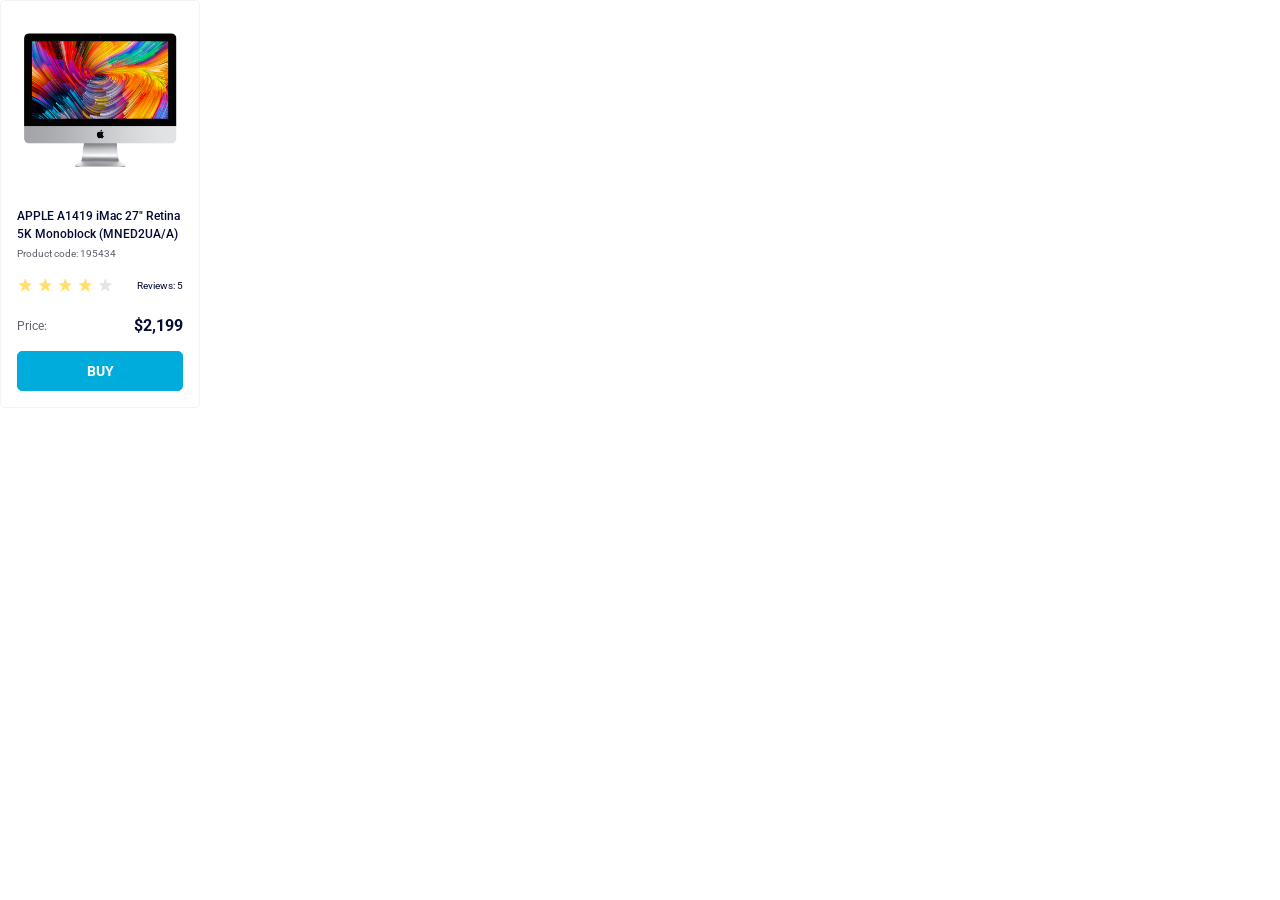
<file: index.html>
<!doctype html><html lang="en"><head><meta charset="utf-8"><meta name="viewport" content="width=device-width, initial-scale=1.0"><title>Product cards</title><link href="https://fonts.googleapis.com/css2?family=Roboto:wght@400;500;700&display=swap" rel="stylesheet"><link rel="stylesheet" href="index.0ec778d1.css"></head><body> <section class="card" data-qa="card"> <section class="card__picture-field"> <img class="card__picture" src="imac.202c52ff.jpeg" alt="Product image"> </section> <section class="card__name"> APPLE A1419 iMac 27" Retina 5K Monoblock (MNED2UA/A) </section> <section class="card__code">Product code: 195434</section> <section class="card__rating"> <section class="stars stars--4"> <article class="stars__star"></article> <article class="stars__star"></article> <article class="stars__star"></article> <article class="stars__star"></article> <article class="stars__star"></article> </section> <section class="card__rating-revies">Reviews: 5</section> </section> <section class="card__price"> <article class="card__price-name">Price:</article> <article class="card__price-amount">$2,199</article> </section> <a href="#" class="card__buy" data-qa="hover"> buy </a> </section> </body></html>
</file>
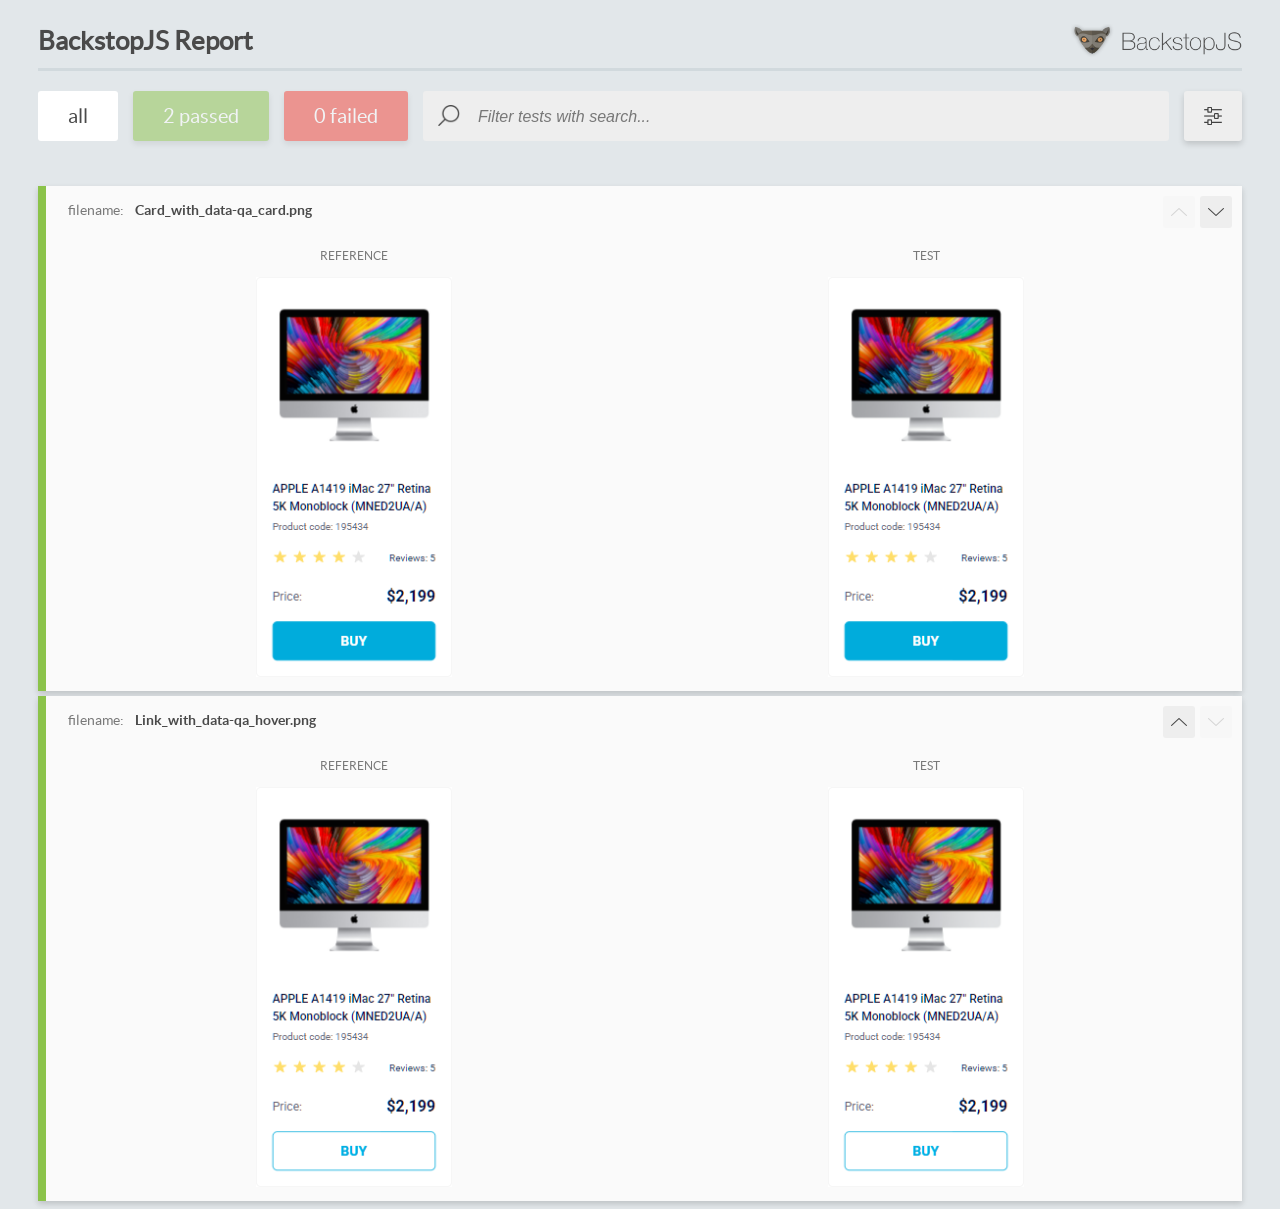
<file: report/html_report/index.html>
<!DOCTYPE html>
<html>
  <head>
    <meta charset="utf-8">
    <!-- Disable Cache -->
    <meta http-equiv="Cache-Control" content="no-cache, no-store, must-revalidate">
    <meta http-equiv="Pragma" content="no-cache">
    <meta http-equiv="Expires" content="0">

    <title>BackstopJS Report</title>

    <style>
      @font-face {
          font-family: 'latoregular';
          src: url('./assets/fonts/lato-regular-webfont.woff2') format('woff2'),
              url('./assets/fonts/lato-regular-webfont.woff') format('woff');
          font-weight: 400;
          font-style: normal;
      }
      @font-face {
          font-family: 'latobold';
          src: url('./assets/fonts/lato-bold-webfont.woff2') format('woff2'),
              url('./assets/fonts/lato-bold-webfont.woff') format('woff');
          font-weight: 700;
          font-style: normal;
      }

      .ReactModal__Body--open {
          overflow: hidden;
      }
      .ReactModal__Body--open .header {
        display: none;
      }

    </style>
  </head>
  <body style="background-color: #E2E7EA">
    <div id="root">

    </div>
    <script>
      function report (report) { // eslint-disable-line no-unused-vars
        window.tests = report;
      }
    </script>
    <script src="config.js"></script>
    <script src="index_bundle.js"></script>
  </body>
</html>
</file>
<file: index.0ec778d1.css>
.stars{display:flex}.stars__star{background-image:url(star.822d561e.svg);background-position:50%;background-repeat:no-repeat;width:16px;height:16px;margin-right:4px}.stars__star:last-child{margin-right:0}.stars--1 .stars__star:nth-child(-n+1),.stars--2 .stars__star:nth-child(-n+2),.stars--3 .stars__star:nth-child(-n+3),.stars--4 .stars__star:nth-child(-n+4),.stars--5 .stars__star:nth-child(-n+5){background-image:url(star-active.edda4c43.svg)}.card{border:1px solid #f3f3f3;border-radius:5px;flex-direction:column;align-items:center;width:200px;height:408px;padding:0 16px;display:flex}.card__picture-field{width:160px;height:134px;margin-top:32px}.card__picture{width:100%;height:100%}.card__name{letter-spacing:0;color:#060b35;margin-top:40px;font-family:Roboto,sans-serif;font-size:12px;font-weight:500;line-height:18px}.card__code{letter-spacing:0;color:#616070;align-self:flex-start;margin-top:4px;font-family:Roboto,sans-serif;font-size:10px;font-weight:400;line-height:14px}.card__rating{justify-content:space-between;width:100%;margin-top:16px;display:flex}.card__rating-revies{text-align:right;letter-spacing:0;color:#060b35;flex-direction:column;justify-content:flex-end;font-family:Roboto,sans-serif;font-size:10px;font-weight:400;line-height:14px;display:flex}.card__price{justify-content:space-between;width:100%;margin-top:24px;display:flex}.card__price-name{letter-spacing:0;color:#616070;font-family:Roboto,sans-serif;font-size:12px;font-weight:400;line-height:18px}.card__price-amount{text-align:right;letter-spacing:0;color:#060b35;font-family:Roboto,sans-serif;font-size:16px;font-weight:700;line-height:18px}.card__buy{color:#fff;letter-spacing:0;text-transform:uppercase;background-color:#00acdc;border:1px solid #00acdc;border-radius:5px;justify-content:center;align-items:center;width:100%;height:40px;margin-top:16px;font-family:Roboto,sans-serif;font-size:14px;font-weight:700;line-height:16px;text-decoration:none;display:flex}.card__buy:hover{color:#00acdc;background-color:#fff}*,body{box-sizing:border-box;margin:0;padding:0}
/*# sourceMappingURL=index.0ec778d1.css.map */
</file>
